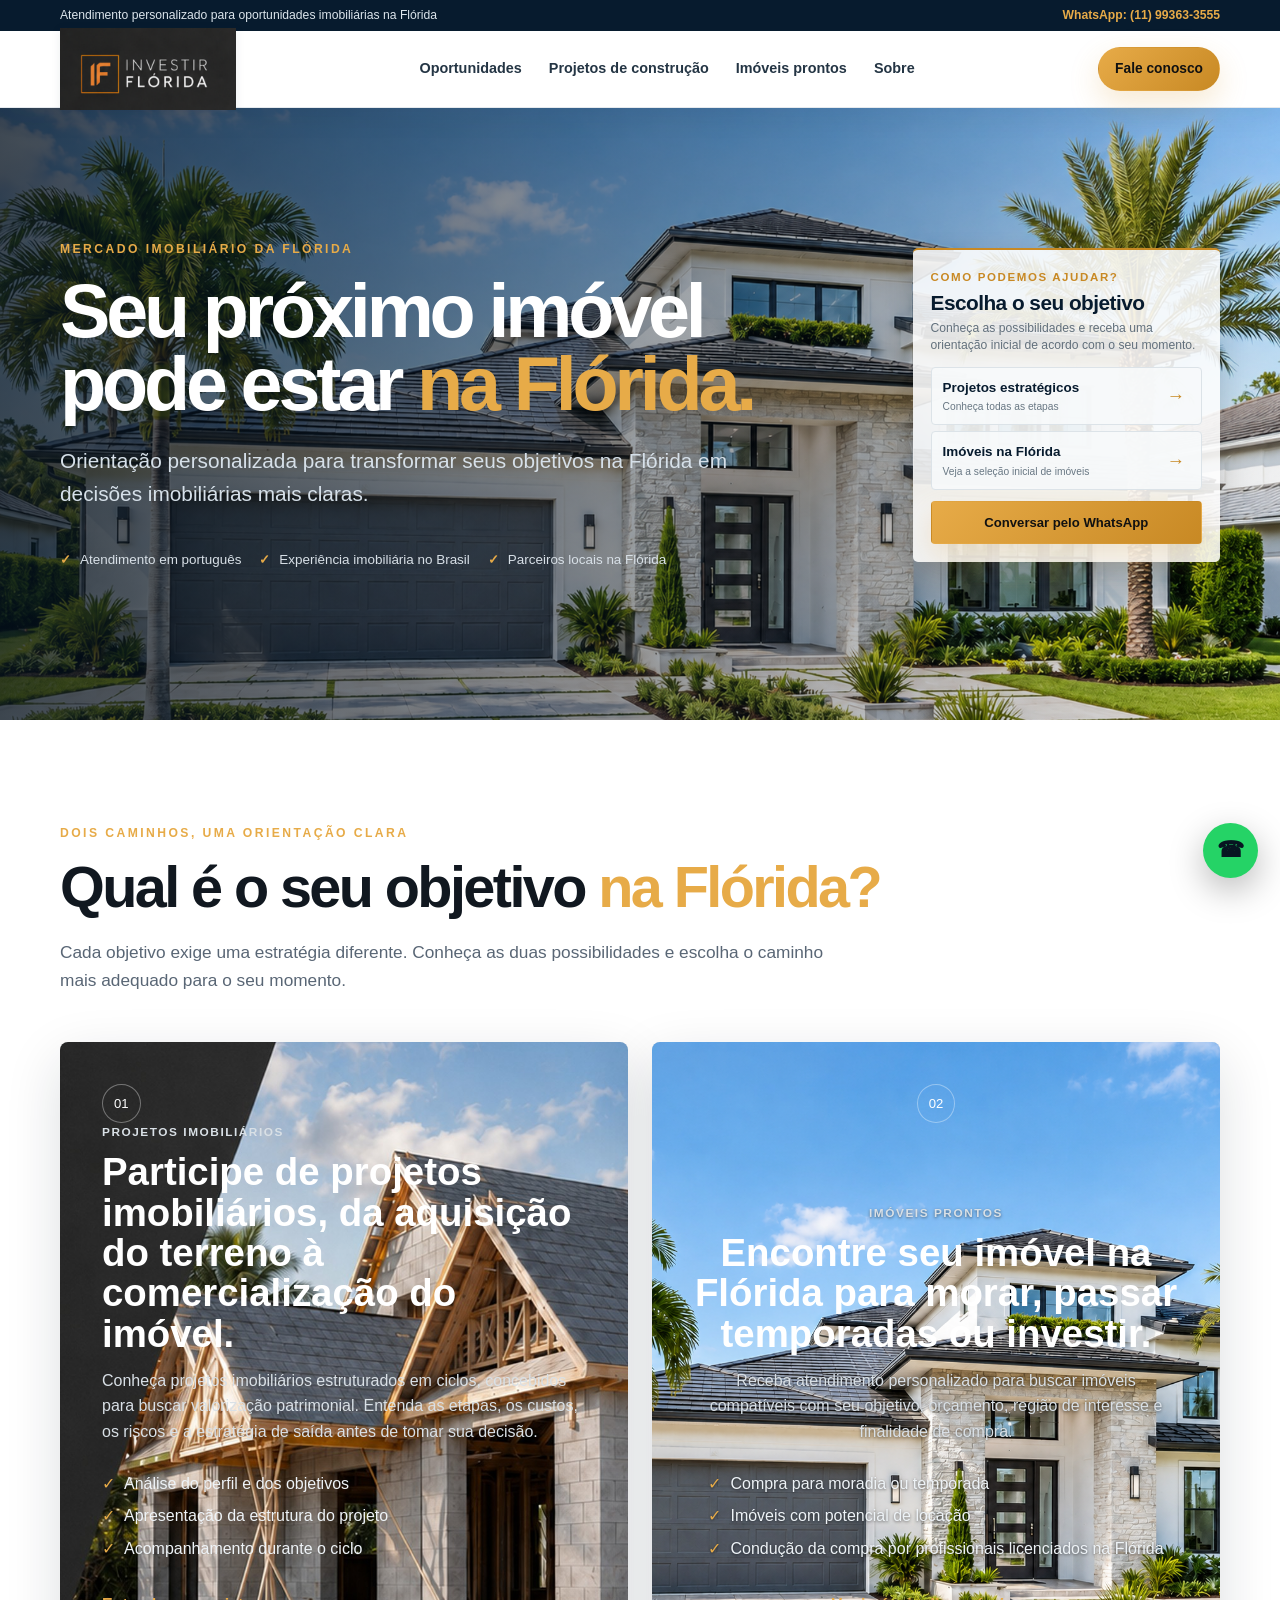
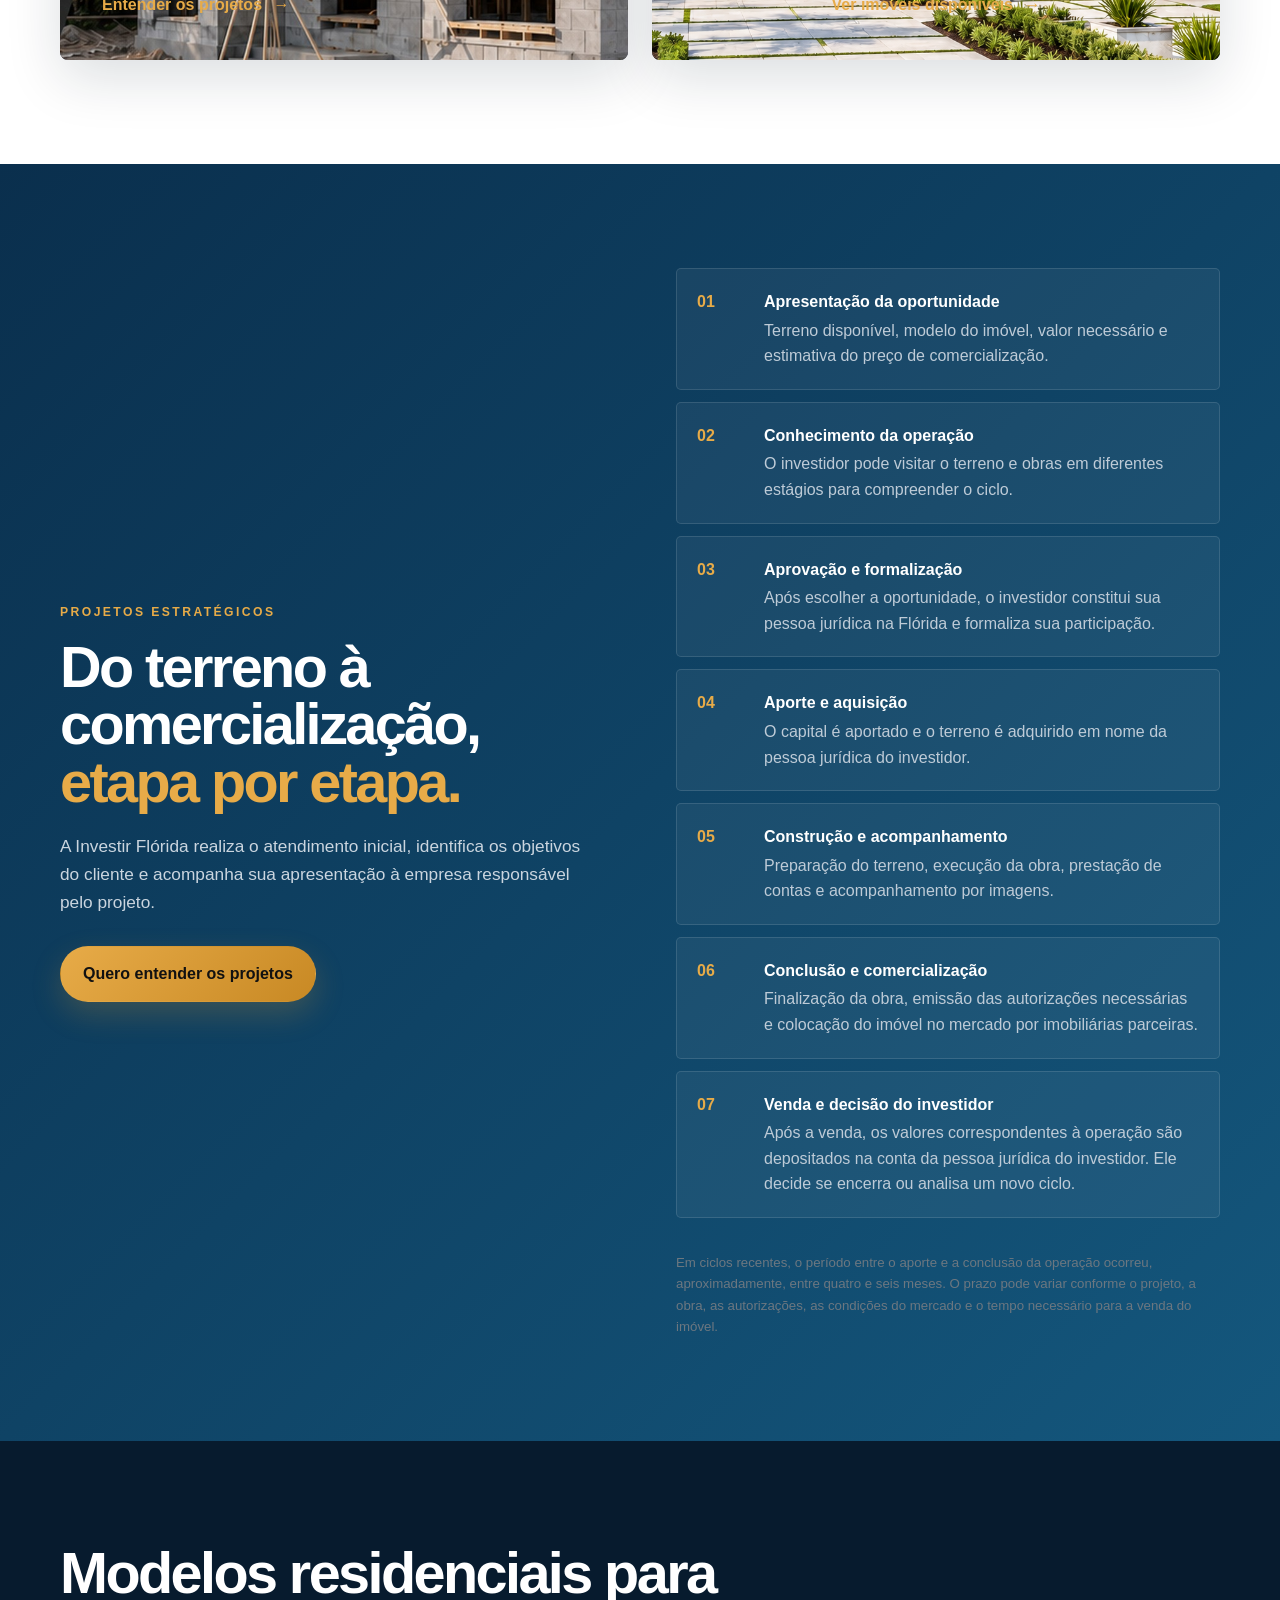
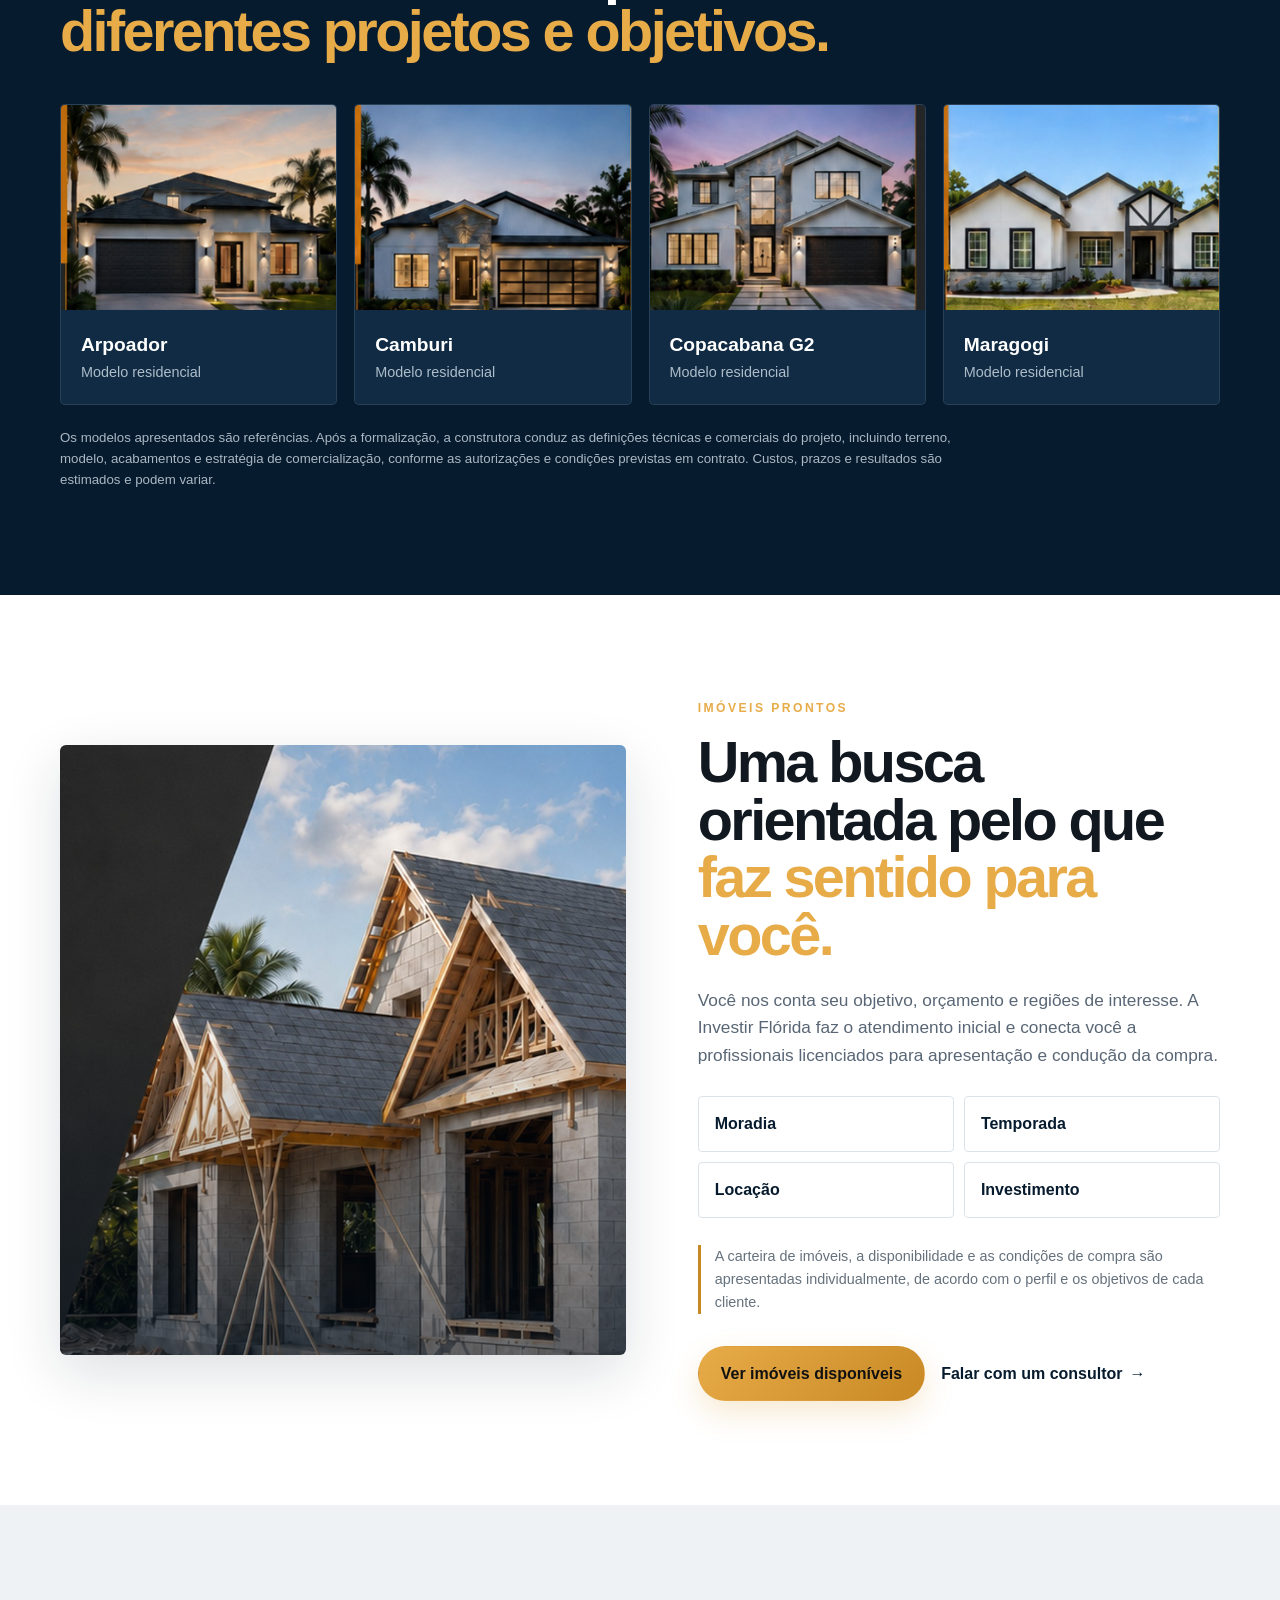
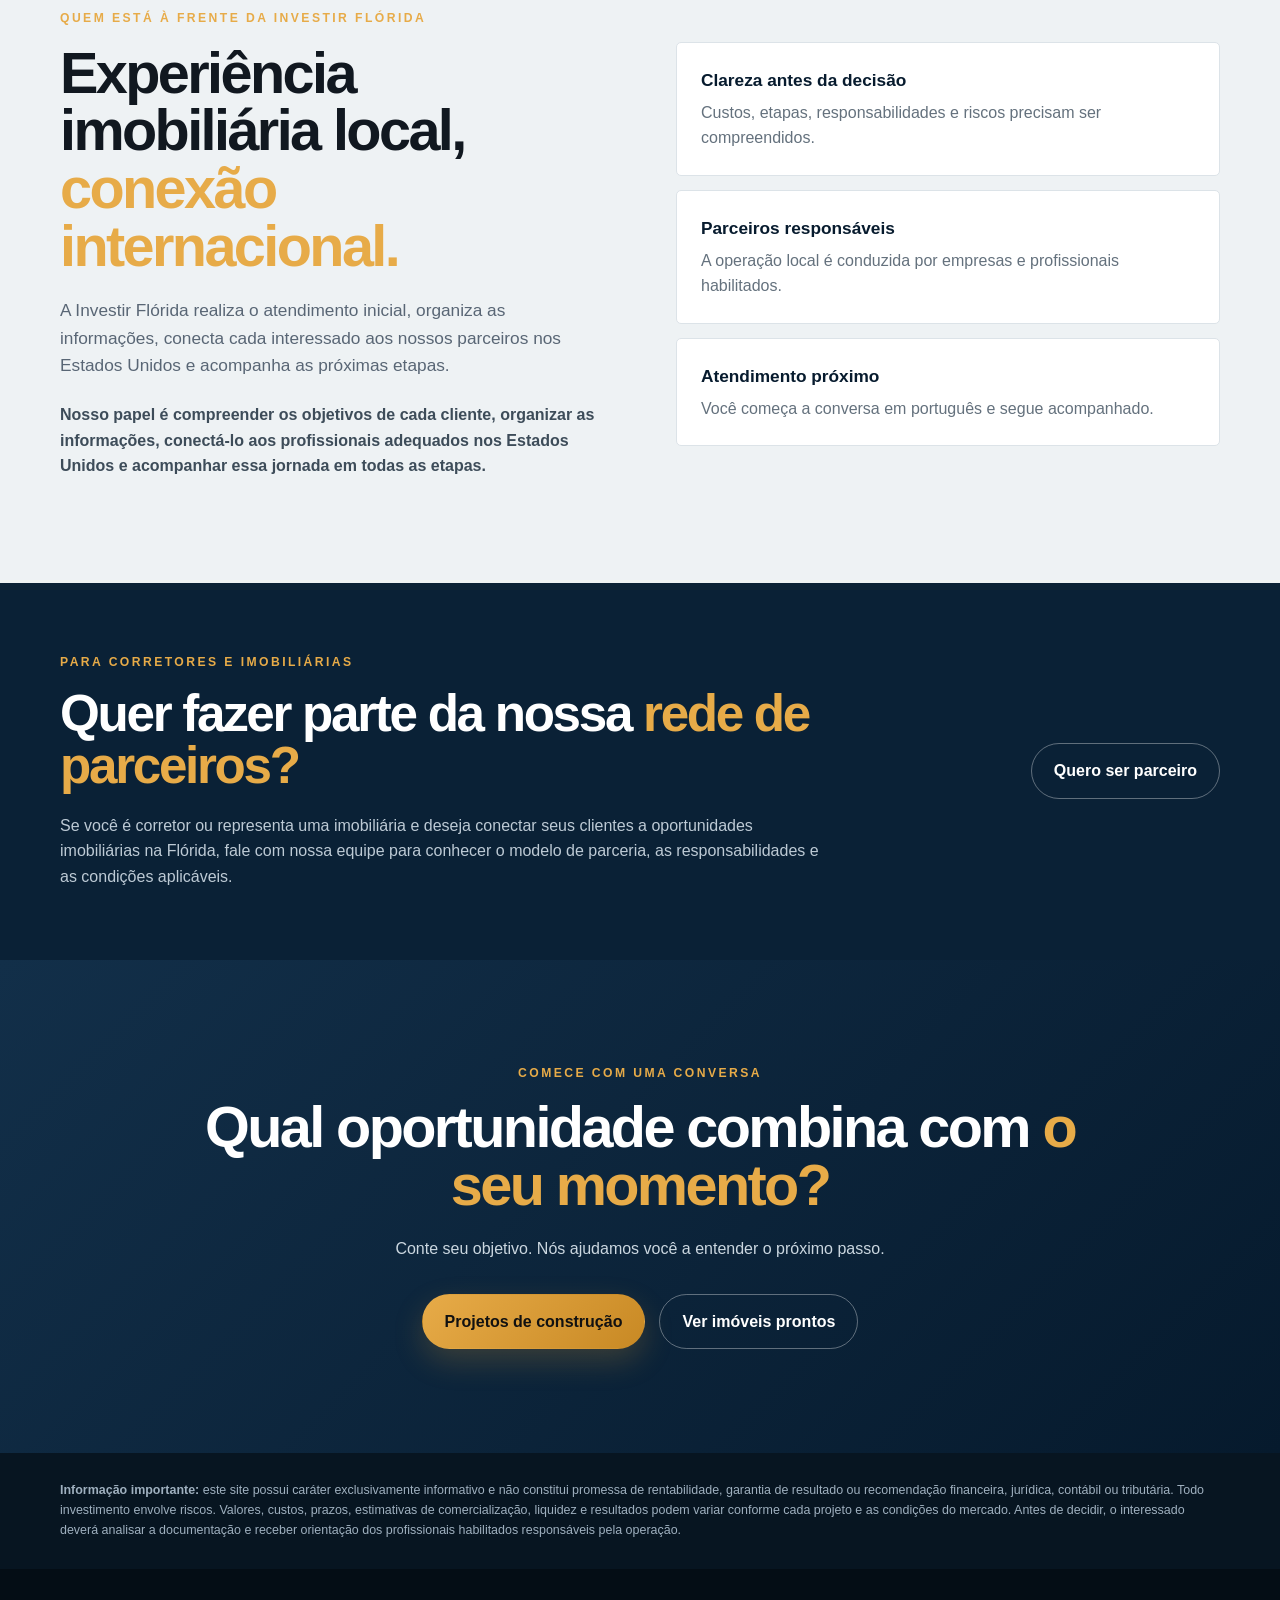
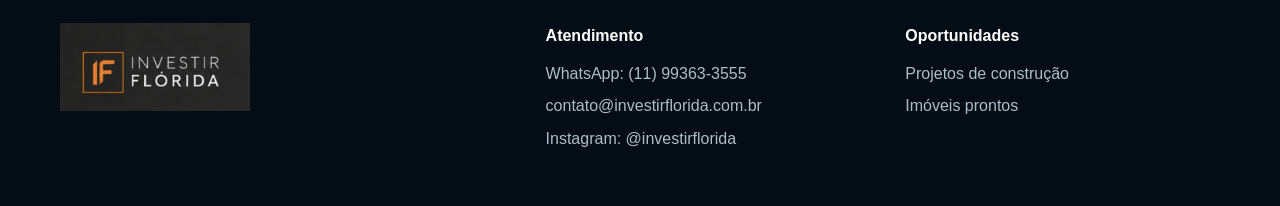
<file: index.html>
<!doctype html>
<html lang="pt-BR">
<head>
  <meta charset="utf-8">
  <meta name="viewport" content="width=device-width, initial-scale=1">
  <title>Investir Flórida | Imóveis e projetos imobiliários na Flórida</title>
  <meta name="description" content="Orientação personalizada para quem deseja conhecer projetos de construção ou comprar imóveis prontos na Flórida.">
  <link rel="stylesheet" href="styles.css">
</head>
<body>
  <header class="topbar">
    <div class="contact-strip">
      <div class="container">
        <span>Atendimento personalizado para oportunidades imobiliárias na Flórida</span>
        <a href="https://wa.me/5511993633555" target="_blank" rel="noopener">WhatsApp: (11) 99363-3555</a>
      </div>
    </div>
    <div class="container nav">
      <a class="brand" href="#inicio" aria-label="Investir Flórida, início">
        <img src="assets/asset-01.png" alt="Investir Flórida">
      </a>
      <nav aria-label="Navegação principal">
        <a href="#caminhos">Oportunidades</a>
        <a href="#4u">Projetos de construção</a>
        <a href="imoveis.html">Imóveis prontos</a>
        <a href="#sobre">Sobre</a>
      </nav>
      <a class="button button-small" href="https://wa.me/5511993633555?text=Ol%C3%A1%2C%20vim%20pelo%20site%20da%20Investir%20Fl%C3%B3rida%20e%20gostaria%20de%20uma%20orienta%C3%A7%C3%A3o%20inicial." target="_blank" rel="noopener">Fale conosco</a>
    </div>
  </header>

  <main>
    <section class="hero" id="inicio">
      <div class="container hero-layout">
        <div class="hero-content">
          <p class="eyebrow">Mercado imobiliário da Flórida</p>
          <h1>Seu próximo imóvel pode estar <span>na Flórida.</span></h1>
          <p class="hero-lead">Orientação personalizada para transformar seus objetivos na Flórida em decisões imobiliárias mais claras.</p>
          <div class="trust-line" aria-label="Diferenciais">
            <span>Atendimento em português</span>
            <span>Experiência imobiliária no Brasil</span>
            <span>Parceiros locais na Flórida</span>
          </div>
        </div>
        <div class="opportunity-box">
          <p class="box-kicker">Como podemos ajudar?</p>
          <h2>Escolha o seu objetivo</h2>
          <p>Conheça as possibilidades e receba uma orientação inicial de acordo com o seu momento.</p>
          <div class="opportunity-links">
            <a href="#4u"><span>Projetos estratégicos</span><small>Conheça todas as etapas</small><b>→</b></a>
            <a href="imoveis.html"><span>Imóveis na Flórida</span><small>Veja a seleção inicial de imóveis</small><b>→</b></a>
          </div>
          <a class="button box-button" href="https://wa.me/5511993633555?text=Ol%C3%A1%2C%20vim%20pelo%20site%20da%20Investir%20Fl%C3%B3rida%20e%20gostaria%20de%20uma%20orienta%C3%A7%C3%A3o%20inicial." target="_blank" rel="noopener">Conversar pelo WhatsApp</a>
        </div>
      </div>
    </section>

    <section class="section intro" id="caminhos">
      <div class="container">
        <p class="eyebrow">Dois caminhos, uma orientação clara</p>
        <h2>Qual é o seu objetivo <span>na Flórida?</span></h2>
        <p class="section-lead">Cada objetivo exige uma estratégia diferente. Conheça as duas possibilidades e escolha o caminho mais adequado para o seu momento.</p>
        <div class="path-grid">
          <article class="path-card path-project">
            <div class="path-number">01</div>
            <p class="card-label">Projetos imobiliários</p>
            <h3>Participe de projetos imobiliários, da aquisição do terreno à comercialização do imóvel.</h3>
            <p>Conheça projetos imobiliários estruturados em ciclos, concebidos para buscar valorização patrimonial. Entenda as etapas, os custos, os riscos e a estratégia de saída antes de tomar sua decisão.</p>
            <ul>
              <li>Análise do perfil e dos objetivos</li>
              <li>Apresentação da estrutura do projeto</li>
              <li>Acompanhamento durante o ciclo</li>
            </ul>
            <a class="text-link" href="#4u">Entender os projetos <span>→</span></a>
          </article>
          <article class="path-card path-ready">
            <div class="path-number">02</div>
            <p class="card-label">Imóveis prontos</p>
            <h3>Encontre seu imóvel na Flórida para morar, passar temporadas ou investir.</h3>
            <p>Receba atendimento personalizado para buscar imóveis compatíveis com seu objetivo, orçamento, região de interesse e finalidade de compra.</p>
            <ul>
              <li>Compra para moradia ou temporada</li>
              <li>Imóveis com potencial de locação</li>
              <li>Condução da compra por profissionais licenciados na Flórida</li>
            </ul>
            <a class="text-link" href="imoveis.html">Ver imóveis disponíveis <span>→</span></a>
          </article>
        </div>
      </div>
    </section>

    <section class="section dark-section" id="4u">
      <div class="container split">
        <div>
          <p class="eyebrow">Projetos estratégicos</p>
          <h2>Do terreno à comercialização, <span>etapa por etapa.</span></h2>
          <p class="section-lead">A Investir Flórida realiza o atendimento inicial, identifica os objetivos do cliente e acompanha sua apresentação à empresa responsável pelo projeto.</p>
          <a class="button" href="https://wa.me/5511993633555?text=Ol%C3%A1%2C%20quero%20entender%20os%20projetos%20de%20terreno%20e%20constru%C3%A7%C3%A3o%20na%20Fl%C3%B3rida." target="_blank" rel="noopener">Quero entender os projetos</a>
        </div>
        <div class="cycle-list">
          <div><b>01</b><span><strong>Apresentação da oportunidade</strong>Terreno disponível, modelo do imóvel, valor necessário e estimativa do preço de comercialização.</span></div>
          <div><b>02</b><span><strong>Conhecimento da operação</strong>O investidor pode visitar o terreno e obras em diferentes estágios para compreender o ciclo.</span></div>
          <div><b>03</b><span><strong>Aprovação e formalização</strong>Após escolher a oportunidade, o investidor constitui sua pessoa jurídica na Flórida e formaliza sua participação.</span></div>
          <div><b>04</b><span><strong>Aporte e aquisição</strong>O capital é aportado e o terreno é adquirido em nome da pessoa jurídica do investidor.</span></div>
          <div><b>05</b><span><strong>Construção e acompanhamento</strong>Preparação do terreno, execução da obra, prestação de contas e acompanhamento por imagens.</span></div>
          <div><b>06</b><span><strong>Conclusão e comercialização</strong>Finalização da obra, emissão das autorizações necessárias e colocação do imóvel no mercado por imobiliárias parceiras.</span></div>
          <div><b>07</b><span><strong>Venda e decisão do investidor</strong>Após a venda, os valores correspondentes à operação são depositados na conta da pessoa jurídica do investidor. Ele decide se encerra ou analisa um novo ciclo.</span></div>
          <p class="source-note">Em ciclos recentes, o período entre o aporte e a conclusão da operação ocorreu, aproximadamente, entre quatro e seis meses. O prazo pode variar conforme o projeto, a obra, as autorizações, as condições do mercado e o tempo necessário para a venda do imóvel.</p>
        </div>
      </div>
    </section>

    <section class="section models-section">
      <div class="container">
        <h2>Modelos residenciais para <span>diferentes projetos e objetivos.</span></h2>
        <div class="models">
          <article><img src="assets/asset-03.jpg" alt="Modelo residencial Arpoador"><div><h3>Arpoador</h3><p>Modelo residencial</p></div></article>
          <article><img src="assets/asset-04.jpg" alt="Modelo residencial Camburi"><div><h3>Camburi</h3><p>Modelo residencial</p></div></article>
          <article><img src="assets/asset-05.jpg" alt="Modelo residencial Copacabana G2"><div><h3>Copacabana G2</h3><p>Modelo residencial</p></div></article>
          <article><img src="assets/asset-07.jpg" alt="Modelo residencial Maragogi"><div><h3>Maragogi</h3><p>Modelo residencial</p></div></article>
        </div>
        <p class="source-note">Os modelos apresentados são referências. Após a formalização, a construtora conduz as definições técnicas e comerciais do projeto, incluindo terreno, modelo, acabamentos e estratégia de comercialização, conforme as autorizações e condições previstas em contrato. Custos, prazos e resultados são estimados e podem variar.</p>
      </div>
    </section>

    <section class="section ready-section" id="prontos">
      <div class="container split ready-split">
        <div class="ready-image" role="img" aria-label="Casa residencial contemporânea na Flórida"></div>
        <div>
          <p class="eyebrow">Imóveis prontos</p>
          <h2>Uma busca orientada pelo que <span>faz sentido para você.</span></h2>
          <p class="section-lead">Você nos conta seu objetivo, orçamento e regiões de interesse. A Investir Flórida faz o atendimento inicial e conecta você a profissionais licenciados para apresentação e condução da compra.</p>
          <div class="purpose-grid">
            <span>Moradia</span><span>Temporada</span><span>Locação</span><span>Investimento</span>
          </div>
          <p class="availability">A carteira de imóveis, a disponibilidade e as condições de compra são apresentadas individualmente, de acordo com o perfil e os objetivos de cada cliente.</p>
          <div class="hero-actions">
            <a class="button" href="imoveis.html">Ver imóveis disponíveis</a>
            <a class="text-link ready-contact" href="https://wa.me/5511993633555?text=Ol%C3%A1%2C%20quero%20receber%20atendimento%20sobre%20im%C3%B3veis%20prontos%20na%20Fl%C3%B3rida.%20Meu%20objetivo%20%C3%A9%3A%20" target="_blank" rel="noopener">Falar com um consultor <span>→</span></a>
          </div>
        </div>
      </div>
    </section>

    <section class="section about-section" id="sobre">
      <div class="container split">
        <div>
          <p class="eyebrow">Quem está à frente da Investir Flórida</p>
          <h2>Experiência imobiliária local, <span>conexão internacional.</span></h2>
          <p class="section-lead">A Investir Flórida realiza o atendimento inicial, organiza as informações, conecta cada interessado aos nossos parceiros nos Estados Unidos e acompanha as próximas etapas.</p>
          <p class="about-note">Nosso papel é compreender os objetivos de cada cliente, organizar as informações, conectá-lo aos profissionais adequados nos Estados Unidos e acompanhar essa jornada em todas as etapas.</p>
        </div>
        <div class="principles">
          <div><strong>Clareza antes da decisão</strong><p>Custos, etapas, responsabilidades e riscos precisam ser compreendidos.</p></div>
          <div><strong>Parceiros responsáveis</strong><p>A operação local é conduzida por empresas e profissionais habilitados.</p></div>
          <div><strong>Atendimento próximo</strong><p>Você começa a conversa em português e segue acompanhado.</p></div>
        </div>
      </div>
    </section>

    <section class="section partner-section" id="corretores">
      <div class="container partner-box">
        <div>
          <p class="eyebrow">Para corretores e imobiliárias</p>
          <h2>Quer fazer parte da nossa <span>rede de parceiros?</span></h2>
          <p>Se você é corretor ou representa uma imobiliária e deseja conectar seus clientes a oportunidades imobiliárias na Flórida, fale com nossa equipe para conhecer o modelo de parceria, as responsabilidades e as condições aplicáveis.</p>
        </div>
        <a class="button button-ghost" href="https://wa.me/5511993633555?text=Ol%C3%A1%2C%20sou%20corretor(a)%20ou%20represento%20uma%20imobili%C3%A1ria%20e%20quero%20conhecer%20a%20rede%20de%20parceiros%20da%20Investir%20Fl%C3%B3rida." target="_blank" rel="noopener">Quero ser parceiro</a>
      </div>
    </section>

    <section class="section final-cta">
      <div class="container">
        <p class="eyebrow">Comece com uma conversa</p>
        <h2>Qual oportunidade combina com <span>o seu momento?</span></h2>
        <p>Conte seu objetivo. Nós ajudamos você a entender o próximo passo.</p>
        <div class="hero-actions centered">
          <a class="button" href="https://wa.me/5511993633555?text=Ol%C3%A1%2C%20quero%20entender%20os%20projetos%20de%20constru%C3%A7%C3%A3o%20na%20Fl%C3%B3rida." target="_blank" rel="noopener">Projetos de construção</a>
          <a class="button button-ghost" href="imoveis.html">Ver imóveis prontos</a>
        </div>
      </div>
    </section>

    <section class="legal-note">
      <div class="container">
        <p><strong>Informação importante:</strong> este site possui caráter exclusivamente informativo e não constitui promessa de rentabilidade, garantia de resultado ou recomendação financeira, jurídica, contábil ou tributária. Todo investimento envolve riscos. Valores, custos, prazos, estimativas de comercialização, liquidez e resultados podem variar conforme cada projeto e as condições do mercado. Antes de decidir, o interessado deverá analisar a documentação e receber orientação dos profissionais habilitados responsáveis pela operação.</p>
      </div>
    </section>
  </main>

  <footer>
    <div class="container footer-grid">
      <img src="assets/asset-10.png" alt="Investir Flórida">
      <div><strong>Atendimento</strong><span>WhatsApp: (11) 99363-3555</span><a href="mailto:contato@investirflorida.com.br">contato@investirflorida.com.br</a><a href="https://www.instagram.com/investirflorida/" target="_blank" rel="noopener">Instagram: @investirflorida</a></div>
      <div><strong>Oportunidades</strong><a href="#4u">Projetos de construção</a><a href="imoveis.html">Imóveis prontos</a></div>
    </div>
  </footer>
  <a class="whatsapp-float" aria-label="Falar com a Investir Flórida pelo WhatsApp" href="https://wa.me/5511993633555?text=Ol%C3%A1%2C%20vim%20pelo%20site%20da%20Investir%20Fl%C3%B3rida." target="_blank" rel="noopener">☎</a>
</body>
</html>
</file>
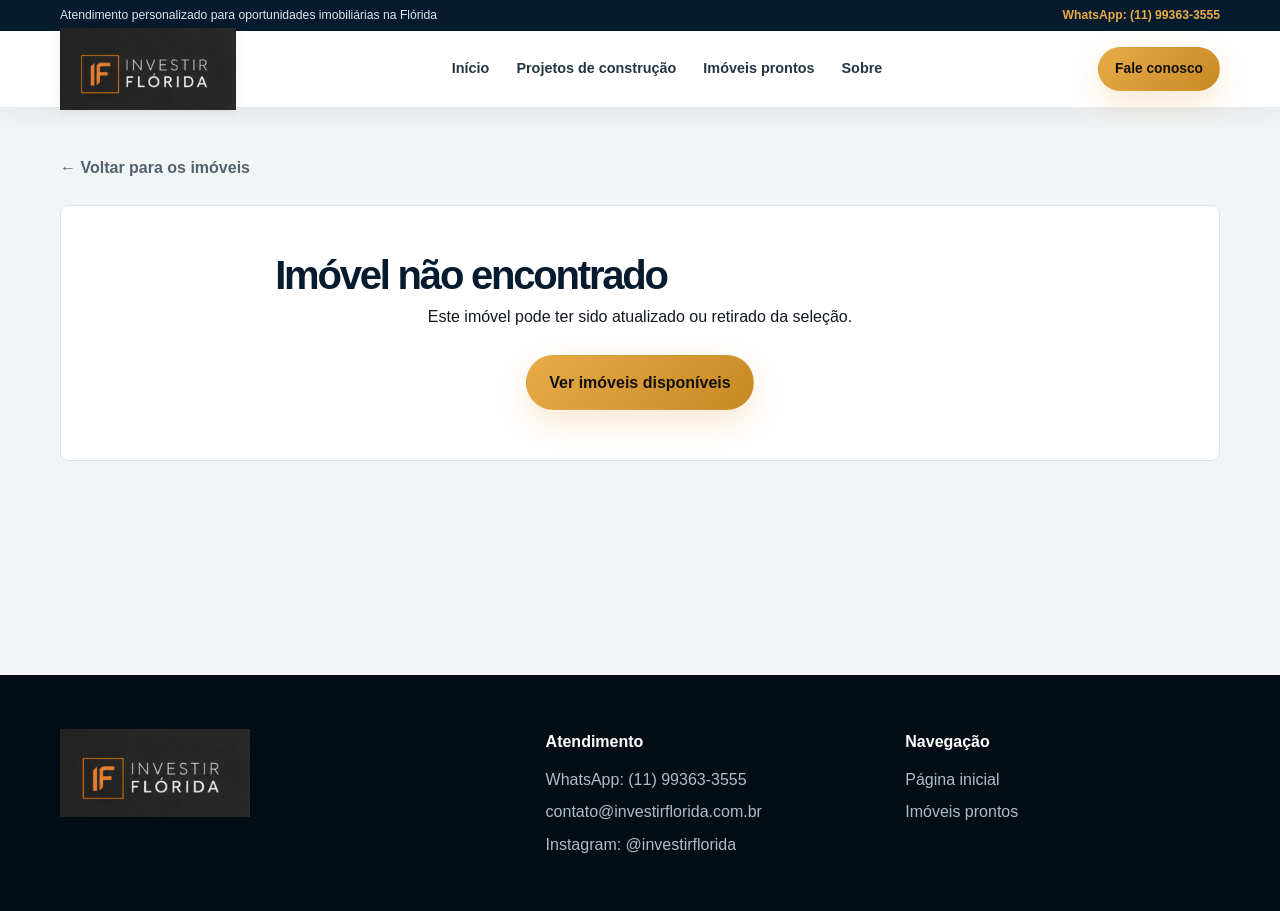
<file: imovel.html>
<!doctype html>
<html lang="pt-BR">
<head>
  <meta charset="utf-8">
  <meta name="viewport" content="width=device-width, initial-scale=1">
  <title>Detalhes do imóvel | Investir Flórida</title>
  <meta name="description" content="Informações básicas de imóvel na Flórida com atendimento personalizado em português.">
  <link rel="stylesheet" href="styles.css?v=20261007-2">
</head>
<body class="catalog-page">
  <header class="topbar">
    <div class="contact-strip"><div class="container"><span>Atendimento personalizado para oportunidades imobiliárias na Flórida</span><a href="https://wa.me/5511993633555" target="_blank" rel="noopener">WhatsApp: (11) 99363-3555</a></div></div>
    <div class="container nav">
      <a class="brand" href="index.html" aria-label="Investir Flórida, início"><img src="assets/asset-01.png" alt="Investir Flórida"></a>
      <nav aria-label="Navegação principal"><a href="index.html">Início</a><a href="index.html#4u">Projetos de construção</a><a href="imoveis.html">Imóveis prontos</a><a href="index.html#sobre">Sobre</a></nav>
      <a class="button button-small" href="https://wa.me/5511993633555?text=Ol%C3%A1%2C%20tenho%20interesse%20em%20um%20im%C3%B3vel%20na%20Fl%C3%B3rida." target="_blank" rel="noopener">Fale conosco</a>
    </div>
  </header>
  <main class="property-detail-main">
    <div class="container"><a class="back-link" href="imoveis.html">← Voltar para os imóveis</a><div id="property-detail" aria-live="polite"></div></div>
  </main>
  <footer><div class="container footer-grid"><img src="assets/asset-10.png" alt="Investir Flórida"><div><strong>Atendimento</strong><span>WhatsApp: (11) 99363-3555</span><a href="mailto:contato@investirflorida.com.br">contato@investirflorida.com.br</a><a href="https://www.instagram.com/investirflorida/" target="_blank" rel="noopener">Instagram: @investirflorida</a></div><div><strong>Navegação</strong><a href="index.html">Página inicial</a><a href="imoveis.html">Imóveis prontos</a></div></div></footer>
  <script src="catalog-data.js?v=20261007-1"></script>
  <script src="property.js?v=20261007-1"></script>
</body>
</html>
</file>
<file: styles.css>
:root{--navy:#071b2e;--navy-2:#0b2944;--ink:#111820;--soft:#f4f6f8;--gold:#c88924;--gold-light:#e7ab48;--white:#fff;--muted:#bdc8d3;--line:rgba(200,137,36,.32);--shadow:0 18px 55px rgba(7,27,46,.14)}
*{box-sizing:border-box;margin:0;padding:0}
html{scroll-behavior:smooth}
body{font-family:Inter,Segoe UI,Roboto,Arial,sans-serif;background:#fff;color:var(--ink);line-height:1.6;overflow-x:hidden}
a{text-decoration:none;color:inherit}
img{display:block;max-width:100%}
.container{width:min(1160px,92vw);margin:0 auto}
.topbar{position:fixed;inset:0 0 auto;z-index:50;background:#fff;border-bottom:1px solid #e6eaee;box-shadow:0 8px 28px rgba(7,27,46,.06)}
.contact-strip{background:var(--navy);color:#dce5ec;font-size:.76rem}
.contact-strip .container{min-height:31px;display:flex;align-items:center;justify-content:space-between;gap:20px}
.contact-strip a{color:var(--gold-light);font-weight:750}
.nav{height:76px;display:flex;align-items:center;justify-content:space-between;gap:30px}
.brand img{width:176px;filter:drop-shadow(0 2px 4px rgba(7,27,46,.08))}
nav{display:flex;gap:27px;color:#243544;font-size:.9rem;font-weight:650}
nav a:hover{color:var(--gold)}
.button{display:inline-flex;align-items:center;justify-content:center;border:1px solid transparent;border-radius:999px;padding:14px 22px;background:linear-gradient(135deg,var(--gold-light),var(--gold));color:#111;font-weight:800;box-shadow:0 12px 30px rgba(217,154,50,.22);transition:.2s}
.button:hover{transform:translateY(-2px);filter:brightness(1.05)}
.button-small{padding:10px 16px;font-size:.86rem}
.button-ghost{background:transparent;border-color:rgba(255,255,255,.35);color:#fff;box-shadow:none}
.hero{min-height:720px;display:flex;align-items:center;padding:165px 0 75px;background:linear-gradient(90deg,rgba(4,17,30,.76) 0%,rgba(4,17,30,.42) 48%,rgba(4,17,30,.05) 100%),url('assets/hero-sunny.png') center/cover}
.hero-layout{display:grid;grid-template-columns:minmax(0,1.45fr) minmax(280px,.55fr);align-items:center;gap:42px}
.hero-content{color:#fff}
.eyebrow{color:var(--gold-light);font-size:.76rem;font-weight:850;letter-spacing:.2em;text-transform:uppercase;margin-bottom:16px}
h1{max-width:720px;font-size:clamp(3rem,5.9vw,5.45rem);letter-spacing:-.055em;line-height:.96;margin-bottom:24px}
h1 span,h2 span{color:var(--gold-light)}
.hero-lead{max-width:690px;color:#d6e0e9;font-size:clamp(1.05rem,2vw,1.3rem)}
.hero-actions{display:flex;gap:14px;flex-wrap:wrap;margin-top:32px}
.trust-line{display:flex;gap:18px;flex-wrap:wrap;margin-top:38px;color:#d8e0e7;font-size:.84rem}
.trust-line span{display:flex;align-items:center;gap:9px}
.trust-line span:before{content:'✓';color:var(--gold-light);font-weight:900}
.opportunity-box{width:100%;max-width:315px;justify-self:end;background:rgba(255,255,255,.88);color:var(--ink);padding:18px;border-radius:5px;box-shadow:0 12px 30px rgba(0,0,0,.16);border-top:2px solid var(--gold)}
.box-kicker{color:var(--gold);font-size:.72rem;font-weight:850;letter-spacing:.14em;text-transform:uppercase;margin-bottom:6px}
.opportunity-box h2{font-size:1.3rem;line-height:1.08;letter-spacing:-.025em;margin-bottom:5px;color:var(--navy)}
.opportunity-box>p:not(.box-kicker){font-size:.76rem;line-height:1.4;color:#62707c}
.opportunity-links{display:grid;gap:6px;margin:13px 0 11px}
.opportunity-links a{position:relative;display:grid;padding:9px 34px 9px 11px;border:1px solid #dce3e8;border-radius:4px;background:rgba(248,250,251,.9);transition:.2s}
.opportunity-links a:hover{border-color:var(--gold);background:#fff}
.opportunity-links span{font-size:.84rem;font-weight:800;color:var(--navy)}
.opportunity-links small{font-size:.64rem;color:#687783;margin-top:1px}
.opportunity-links b{position:absolute;right:16px;top:50%;transform:translateY(-50%);color:var(--gold);font-size:1.15rem}
.box-button{width:100%;border-radius:4px;padding:10px 14px;font-size:.82rem}
.section{padding:104px 0}
.section h2{font-size:clamp(2.25rem,4.5vw,4.6rem);line-height:1;letter-spacing:-.045em;max-width:900px;margin-bottom:22px}
.section-lead{max-width:780px;color:#596675;font-size:1.08rem}
.path-grid{display:grid;grid-template-columns:1fr 1fr;gap:24px;margin-top:48px}
.path-card{position:relative;min-height:520px;padding:42px;border-radius:8px;overflow:hidden;color:#fff;box-shadow:var(--shadow);display:flex;flex-direction:column;align-items:flex-start}
.path-card:before{content:'';position:absolute;inset:0;z-index:-1;background:linear-gradient(180deg,rgba(5,19,32,.06),rgba(5,19,32,.78))}
.path-project{background:url('assets/asset-02.jpg') center/cover}
.path-ready{background:url('assets/hero-sunny.png') center/cover}
.path-ready{align-items:center;text-align:center}
.path-ready:before{background:linear-gradient(180deg,rgba(5,19,32,.16),rgba(5,19,32,.9))}
.path-ready p,.path-ready ul{color:#fff;text-shadow:0 1px 3px rgba(0,0,0,.5)}
.path-ready ul{text-align:left}
.path-number{font-size:.82rem;border:1px solid rgba(255,255,255,.35);padding:8px 11px;border-radius:50%;margin-bottom:auto}
.card-label{color:var(--gold-light);text-transform:uppercase;font-weight:800;letter-spacing:.13em;font-size:.74rem;margin-bottom:10px}
.path-card h3{font-size:clamp(1.7rem,3vw,2.5rem);line-height:1.05;margin-bottom:14px}
.path-card p{color:#d9e0e6}
.path-card ul{list-style:none;margin:19px 0 24px;color:#eef3f7}
.path-card li{margin:7px 0}
.path-card li:before{content:'✓';color:var(--gold-light);margin-right:9px}
.text-link{font-weight:850;color:var(--gold-light)}
.text-link span{margin-left:7px}
.dark-section{background:linear-gradient(135deg,#0a2f4d,#14577d);color:#fff}
.split{display:grid;grid-template-columns:1fr 1fr;gap:72px;align-items:center}
.dark-section .section-lead{color:#cad5df;margin-bottom:30px}
.cycle-list{display:grid;gap:12px}
.cycle-list>div{display:grid;grid-template-columns:50px 1fr;gap:17px;padding:20px;border:1px solid rgba(255,255,255,.12);background:rgba(255,255,255,.05);border-radius:5px}
.cycle-list b{color:var(--gold-light)}
.cycle-list span{color:#becbd7}
.cycle-list strong{display:block;color:#fff;margin-bottom:3px}
.evidence{background:#f3f5f6}
.stats{display:grid;grid-template-columns:repeat(4,1fr);gap:16px;margin-top:42px}
.stats>div{padding:30px 22px;background:#fff;border-radius:5px;border:1px solid #dde3e8}
.stats strong{display:block;color:var(--navy);font-size:clamp(2rem,3vw,3.1rem);line-height:1;margin-bottom:9px}
.stats span{color:#5e6b77}
.source-note{color:#6c7780;font-size:.83rem;margin-top:22px;max-width:900px}
.models-section{background:var(--navy);color:#fff}
.models{display:grid;grid-template-columns:repeat(4,1fr);gap:17px;margin-top:44px}
.models article{overflow:hidden;border-radius:5px;background:#102b43;border:1px solid rgba(255,255,255,.1)}
.models img{width:100%;height:205px;object-fit:cover}
.models article div{padding:20px}
.models h3{font-size:1.2rem}
.models p{color:#aebdca;font-size:.9rem}
.models-section .source-note{color:#aab8c4}
.ready-section{background:#fff}
.ready-split{grid-template-columns:1.04fr .96fr}
.ready-image{min-height:610px;border-radius:6px;background:linear-gradient(180deg,transparent 45%,rgba(4,17,30,.55)),url('assets/asset-02.jpg') center/cover;box-shadow:var(--shadow)}
.purpose-grid{display:grid;grid-template-columns:1fr 1fr;gap:10px;margin:27px 0}
.purpose-grid span{padding:14px 16px;border:1px solid #dce3e8;border-radius:4px;font-weight:750;color:var(--navy)}
.availability{font-size:.9rem;color:#65717c;border-left:3px solid var(--gold);padding-left:14px;margin-bottom:27px}
.ready-contact{display:inline-flex;align-items:center;padding:12px 2px;color:var(--navy)}
.catalog-page{background:#f2f5f7}
.catalog-hero{padding:180px 0 72px;background:linear-gradient(125deg,#0a2d49,#17638e);color:#fff}
.catalog-hero h1{font-size:clamp(2.7rem,5vw,4.9rem);margin-bottom:18px}
.catalog-hero h1 span{color:var(--gold-light)}
.catalog-hero>div>p:last-child{max-width:720px;color:#d6e0e9;font-size:1.08rem}
.catalog-section{padding:56px 0 100px}
.catalog-toolbar{display:flex;gap:10px;flex-wrap:wrap;margin-bottom:30px}
.filter-button{appearance:none;border:1px solid #cad3db;background:#fff;color:var(--navy);border-radius:999px;padding:11px 17px;font:inherit;font-size:.9rem;font-weight:750;cursor:pointer}
.filter-button:hover,.filter-button.active{background:var(--navy);border-color:var(--navy);color:#fff}
.property-grid{display:grid;grid-template-columns:repeat(3,1fr);gap:22px}
.property-card{overflow:hidden;background:#fff;border:1px solid #dce3e8;border-radius:7px;box-shadow:0 13px 35px rgba(7,27,46,.09)}
.property-card[hidden]{display:none}
.property-image-link{position:relative;display:block;overflow:hidden}
.property-image-link.has-image::after{content:"";position:absolute;right:12px;bottom:12px;width:120px;height:56px;background:url('assets/asset-01.png') center/contain no-repeat;opacity:.72;pointer-events:none;z-index:1}
.property-photo-placeholder{height:240px;display:grid;place-items:center;padding:30px;text-align:center;background:linear-gradient(135deg,#dfe7ed,#f7f9fa);color:var(--navy);font-weight:800}
.property-image-link img{width:100%;height:240px;object-fit:cover;background:#dfe5e9;transition:transform .25s ease}
.property-image-link:hover img{transform:scale(1.025)}
.property-content{padding:23px}
.property-topline{display:flex;align-items:center;justify-content:space-between;gap:14px;margin-bottom:13px}
.property-topline span{color:#8a5a12;background:#fff3d9;border-radius:999px;padding:5px 9px;font-size:.72rem;font-weight:850;text-transform:uppercase;letter-spacing:.06em}
.property-topline small{color:#71808c;font-size:.72rem}
.property-content h2{color:var(--navy);font-size:1.25rem;line-height:1.15;letter-spacing:-.02em;margin-bottom:6px}
.property-type{color:#9a6518;font-size:.76rem;font-weight:750;margin-bottom:5px}
.property-location{color:#66737f;font-size:.9rem}
.property-price{color:var(--navy);font-size:1.55rem;font-weight:850;margin:17px 0 12px}
.property-price small{font-size:.72rem;font-weight:650;color:#66737f}
.property-content ul{display:flex;gap:8px 16px;flex-wrap:wrap;list-style:none;color:#43525f;font-size:.84rem;padding-bottom:19px;border-bottom:1px solid #e3e8ec}
.property-content a{display:inline-flex;color:#9a6518;font-weight:850;font-size:.9rem}
.property-content a:hover{color:var(--navy)}
.property-actions{display:flex;align-items:center;justify-content:space-between;gap:16px;margin-top:18px}
.property-actions .details-link{color:var(--navy)}
.property-detail-main{padding:155px 0 90px;min-height:75vh}
.back-link{display:inline-flex;margin:0 0 24px;color:#526270;font-weight:750}
.back-link:hover{color:var(--gold)}
.detail-layout{display:grid;grid-template-columns:minmax(0,1.15fr) minmax(340px,.85fr);gap:42px;align-items:start}
.detail-gallery{background:#fff;border:1px solid #dce3e8;border-radius:8px;overflow:hidden;box-shadow:var(--shadow)}
.gallery-stage{position:relative;background:#dfe5e9}
.gallery-stage>img{width:100%;height:min(560px,55vw);min-height:420px;object-fit:contain;background:#101820}
.gallery-stage>.gallery-watermark{position:absolute;right:18px;bottom:18px;width:150px;height:auto;min-height:0;object-fit:contain;background:transparent;opacity:.72;pointer-events:none;z-index:1}
.gallery-arrow{position:absolute;top:50%;transform:translateY(-50%);z-index:2;width:46px;height:46px;border:0;border-radius:50%;background:rgba(4,13,21,.78);color:#fff;font:700 2rem/1 Arial;cursor:pointer}
.gallery-arrow:hover{background:var(--gold);color:#111}
.gallery-prev{left:14px}.gallery-next{right:14px}
.gallery-meta{display:flex;justify-content:space-between;gap:20px;padding:12px 18px;color:#526270;font-size:.82rem;border-top:1px solid #e4e9ed}
.gallery-thumbnails{display:flex;gap:8px;overflow-x:auto;padding:0 14px 14px;scrollbar-width:thin}
.gallery-thumbnail{flex:0 0 92px;height:68px;padding:0;border:3px solid transparent;border-radius:4px;overflow:hidden;background:#dfe5e9;cursor:pointer}
.gallery-thumbnail.active{border-color:var(--gold)}
.gallery-thumbnail img{width:100%;height:100%;object-fit:cover}
.detail-photo-placeholder{min-height:480px;display:grid;place-items:center;padding:35px;text-align:center;background:linear-gradient(135deg,#dfe7ed,#f7f9fa);color:var(--navy);font-size:1.1rem;font-weight:800}
.detail-content{background:#fff;border:1px solid #dce3e8;border-radius:8px;padding:34px;box-shadow:0 13px 35px rgba(7,27,46,.08)}
.detail-content h1{color:var(--navy);font-size:clamp(2rem,4vw,3.25rem);line-height:1.04;letter-spacing:-.04em;margin:5px 0 9px}
.detail-content h2{color:var(--navy);font-size:1.12rem;margin:24px 0 12px}
.detail-price{color:var(--navy);font-size:2rem;font-weight:850;margin:22px 0}
.detail-price small{font-size:.78rem;color:#66737f}
.detail-specs{display:flex;flex-wrap:wrap;gap:9px;list-style:none}
.detail-specs li{padding:10px 13px;background:#f2f5f7;border:1px solid #dce3e8;border-radius:4px;color:#394b59}
.detail-note{font-size:.85rem;color:#697681;border-left:3px solid var(--gold);padding-left:13px;margin:24px 0}
.detail-contact{width:100%;border-radius:5px}
.detail-empty{background:#fff;border:1px solid #dce3e8;border-radius:8px;padding:50px;text-align:center}
.detail-empty h1{color:var(--navy);font-size:2.5rem;margin-bottom:10px}
.detail-empty .button{margin-top:25px}
.catalog-note{margin-top:30px;color:#697681;font-size:.86rem}
.catalog-credibility{padding:72px 0;background:#fff;border-top:1px solid #dce3e8}
.credibility-layout{display:grid;grid-template-columns:.9fr 1.1fr;gap:70px;align-items:start}
.catalog-credibility h2{color:var(--navy);font-size:clamp(2rem,4vw,3.4rem);line-height:1.05;letter-spacing:-.04em}
.credibility-layout>div:last-child{display:grid;gap:17px;color:#50606d;font-size:1.03rem}
.about-section{background:#eef2f4}
.about-note{margin-top:22px;color:#3d4c59;font-weight:650}
.principles{display:grid;gap:14px}
.principles div{background:#fff;border:1px solid #dce3e8;border-radius:5px;padding:24px}
.principles strong{color:var(--navy);font-size:1.08rem}
.principles p{color:#64717d;margin-top:5px}
.partner-section{background:#0a2136;color:#fff;padding:70px 0}
.partner-box{display:grid;grid-template-columns:1fr auto;align-items:center;gap:50px}
.partner-box h2{font-size:clamp(2rem,4vw,3.5rem)}
.partner-box p:not(.eyebrow){color:#bdcad5;max-width:760px}
.final-cta{text-align:center;background:linear-gradient(135deg,#122f49,#061a2d);color:#fff}
.final-cta h2{margin-left:auto;margin-right:auto}
.final-cta>div>p:not(.eyebrow){color:#cbd7e0}
.centered{justify-content:center}
.legal-note{background:#071521;color:#9fb0bf;padding:28px 0;font-size:.78rem}
footer{background:#040d15;color:#aebdca;padding:54px 0}
.footer-grid{display:grid;grid-template-columns:1.4fr 1fr 1fr;gap:45px;align-items:start}
.footer-grid>img{width:190px}
.footer-grid div{display:grid;gap:7px}
.footer-grid strong{color:#fff;margin-bottom:5px}
.footer-grid a:hover{color:var(--gold-light)}
.whatsapp-float{position:fixed;right:22px;bottom:22px;width:55px;height:55px;border-radius:50%;display:grid;place-items:center;background:#25d366;color:#071521;font-size:1.35rem;font-weight:900;z-index:45;box-shadow:0 12px 35px rgba(0,0,0,.28)}
@media(max-width:1000px){.hero-layout{grid-template-columns:1fr;gap:40px}.opportunity-box{max-width:315px;justify-self:end}.hero{padding-top:180px}.contact-strip span{display:none}.contact-strip .container{justify-content:flex-end}}
@media(max-width:1000px){.property-grid{grid-template-columns:repeat(2,1fr)}}
@media(max-width:900px){nav{display:none}.nav .button-small{display:none}.path-grid,.split,.ready-split,.partner-box,.detail-layout,.credibility-layout{grid-template-columns:1fr}.stats,.models{grid-template-columns:1fr 1fr}.path-card{min-height:480px}.partner-box{gap:25px}.ready-image{min-height:430px}.footer-grid{grid-template-columns:1fr 1fr}.footer-grid>img{grid-column:1/-1}.gallery-stage>img{height:min(560px,72vw)}}
@media(max-width:580px){.contact-strip{display:none}.nav{height:72px}.section{padding:76px 0}.hero{min-height:auto;padding:125px 0 54px;background-position:62% center}.brand img{width:158px}.hero-layout{gap:28px}.trust-line{display:grid;gap:8px;margin-top:30px}.opportunity-box{max-width:315px;padding:18px}.opportunity-box h2{font-size:1.3rem}.path-card{padding:28px;min-height:510px}.stats,.models,.property-grid{grid-template-columns:1fr}.purpose-grid{grid-template-columns:1fr}.footer-grid{grid-template-columns:1fr}.hero-actions .button{width:100%}.whatsapp-float{right:15px;bottom:15px}.catalog-hero{padding:125px 0 52px}.catalog-section{padding:35px 0 75px}.catalog-toolbar{gap:7px}.filter-button{padding:9px 12px;font-size:.8rem}.property-image-link img,.property-photo-placeholder{height:225px}.property-image-link.has-image::after{right:9px;bottom:9px;width:105px;height:49px}.property-actions{align-items:flex-start;flex-direction:column}.property-detail-main{padding:105px 0 65px}.gallery-stage>img{height:68vw;min-height:260px}.gallery-stage>.gallery-watermark{right:10px;bottom:10px;width:105px}.gallery-arrow{width:40px;height:40px}.gallery-thumbnail{flex-basis:78px;height:58px}.detail-photo-placeholder{min-height:300px}.detail-content{padding:25px 20px}.detail-content h1{font-size:2.15rem}.catalog-credibility{padding:58px 0}.credibility-layout{gap:25px}}
.property-map{height:460px;margin-bottom:30px;border:1px solid #dce3e8;border-radius:8px;overflow:hidden;box-shadow:var(--shadow);background:#e8eef2;z-index:0}
.map-price-wrap{background:none;border:0}
.map-price{position:absolute;left:0;top:0;transform:translate(-50%,-100%);margin-top:-6px;display:inline-block;white-space:nowrap;padding:5px 10px;border-radius:999px;background:#fff;color:var(--navy);font:800 12.5px/1.2 Inter,Segoe UI,Roboto,Arial,sans-serif;border:1.5px solid var(--navy);box-shadow:0 4px 12px rgba(7,27,46,.28)}
.map-price:after{content:'';position:absolute;left:50%;bottom:-6px;width:9px;height:9px;background:#fff;border-right:1.5px solid var(--navy);border-bottom:1.5px solid var(--navy);transform:translateX(-50%) rotate(45deg)}
.map-price-locacao,.map-price-comercial{border-color:var(--gold)}
.map-price-locacao:after,.map-price-comercial:after{border-color:var(--gold)}
.map-price-wrap:hover{z-index:1000!important}
.map-price-wrap:hover .map-price{background:var(--navy);color:#fff}
.map-price-wrap:hover .map-price:after{background:var(--navy)}
.map-cluster{display:grid;place-items:center;border-radius:50%;background:var(--navy);color:#fff;font:800 14px/1 Inter,Segoe UI,Roboto,Arial,sans-serif;border:3px solid #fff;box-shadow:0 5px 16px rgba(7,27,46,.35)}
.map-cluster span{display:block}
.map-popup{display:block;color:var(--ink);text-decoration:none;font-family:Inter,Segoe UI,Roboto,Arial,sans-serif}
.map-popup img{display:block;width:100%;height:120px;object-fit:cover;border-radius:5px;margin-bottom:9px}
.map-popup-status{display:block;color:var(--gold);font-size:11px;font-weight:800;letter-spacing:.04em;text-transform:uppercase}
.map-popup strong{display:block;color:var(--navy);font-size:15px;line-height:1.2;margin:3px 0 5px}
.map-popup-price{display:block;color:var(--navy);font-size:16px;font-weight:850}
.map-popup-price small{font-size:11px;font-weight:700}
.map-popup-link{display:inline-block;margin-top:7px;color:var(--gold);font-size:13px;font-weight:850}
.leaflet-popup-content{margin:12px}
@media(max-width:580px){.property-map{height:360px;margin-bottom:22px}}
</file>
